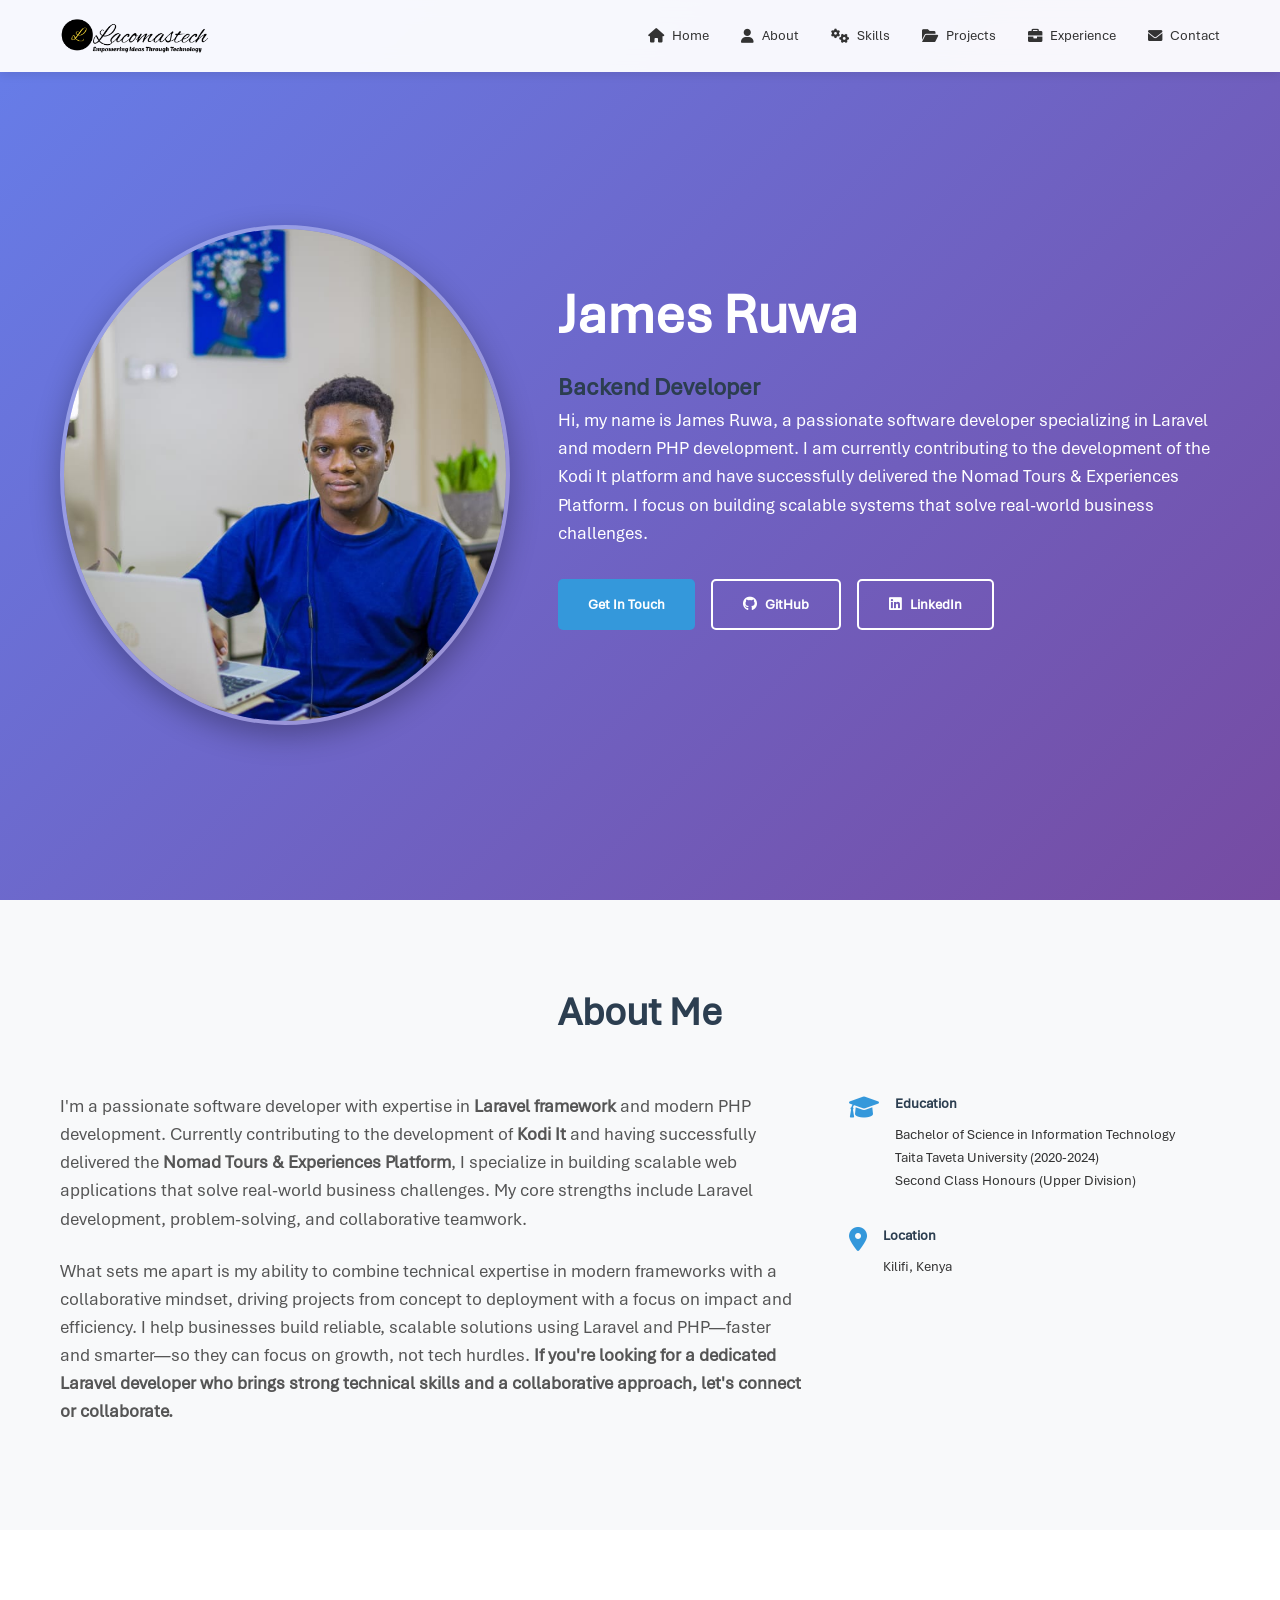
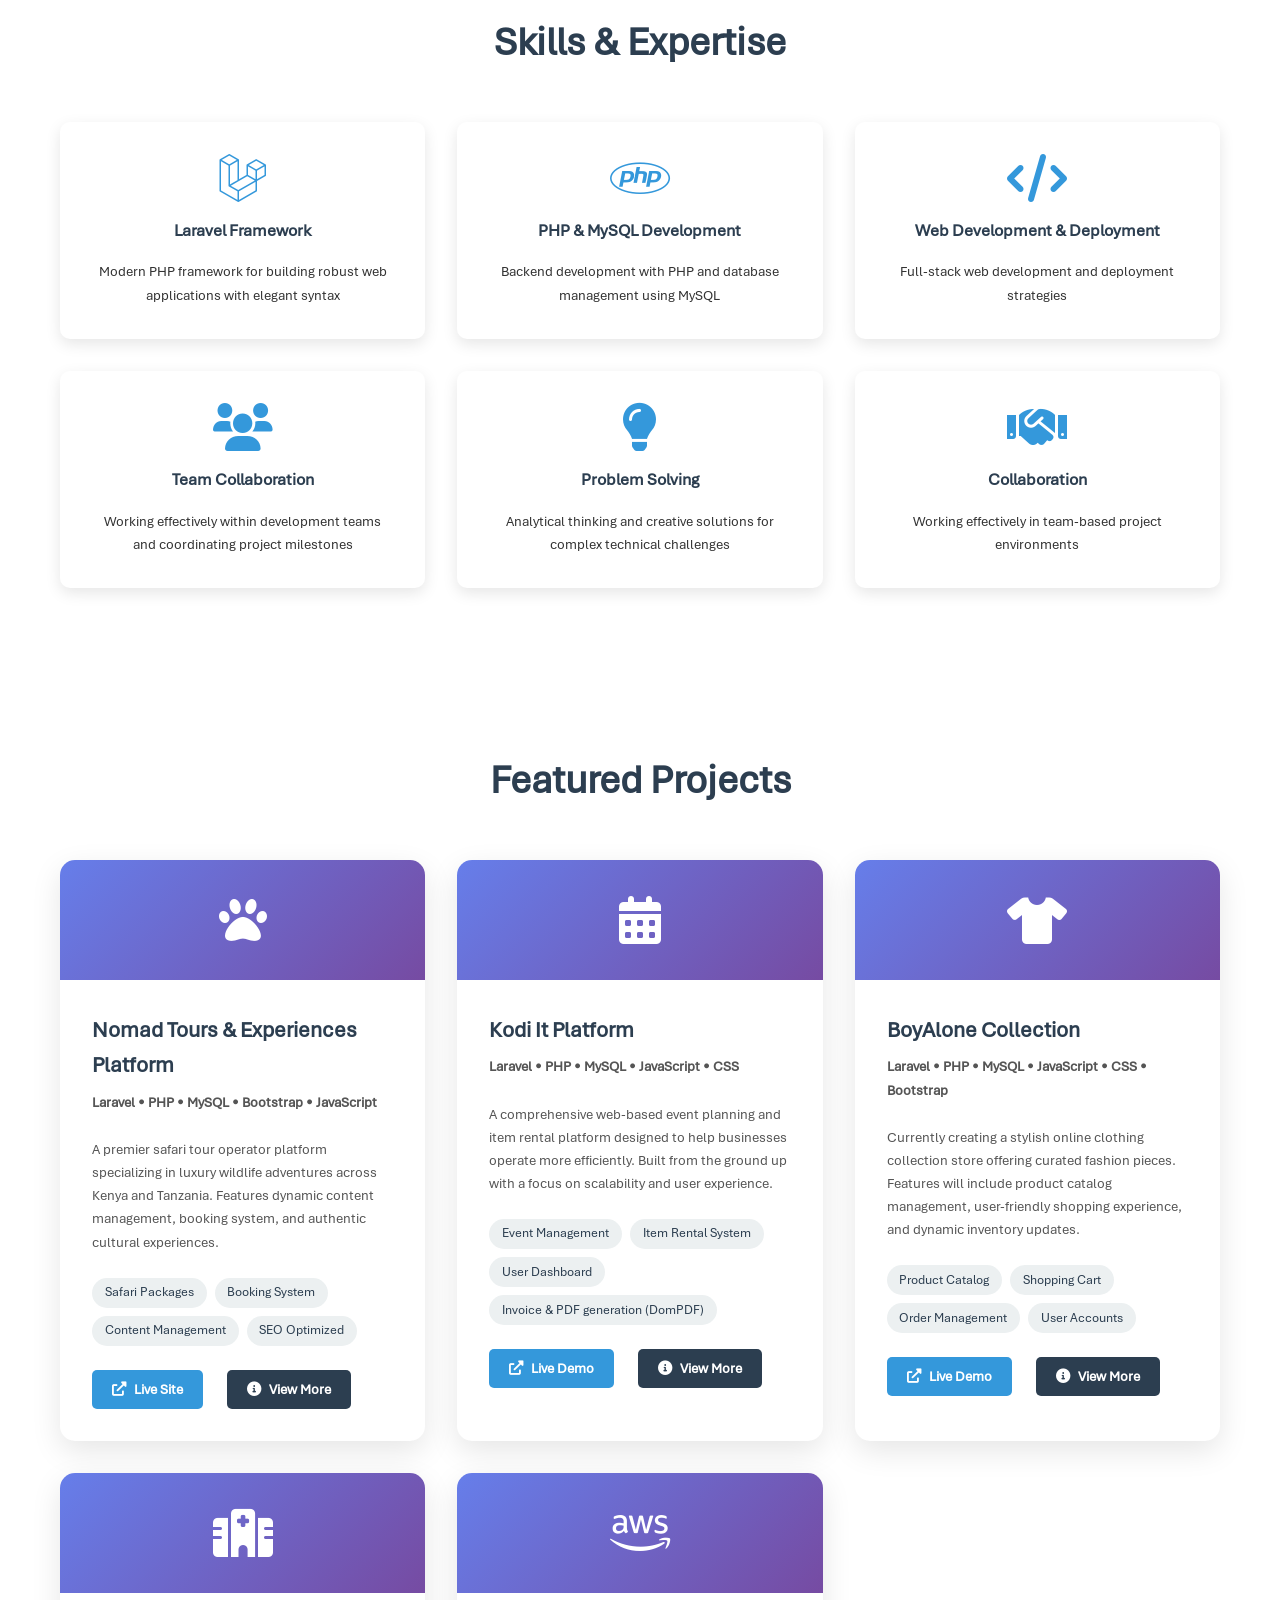
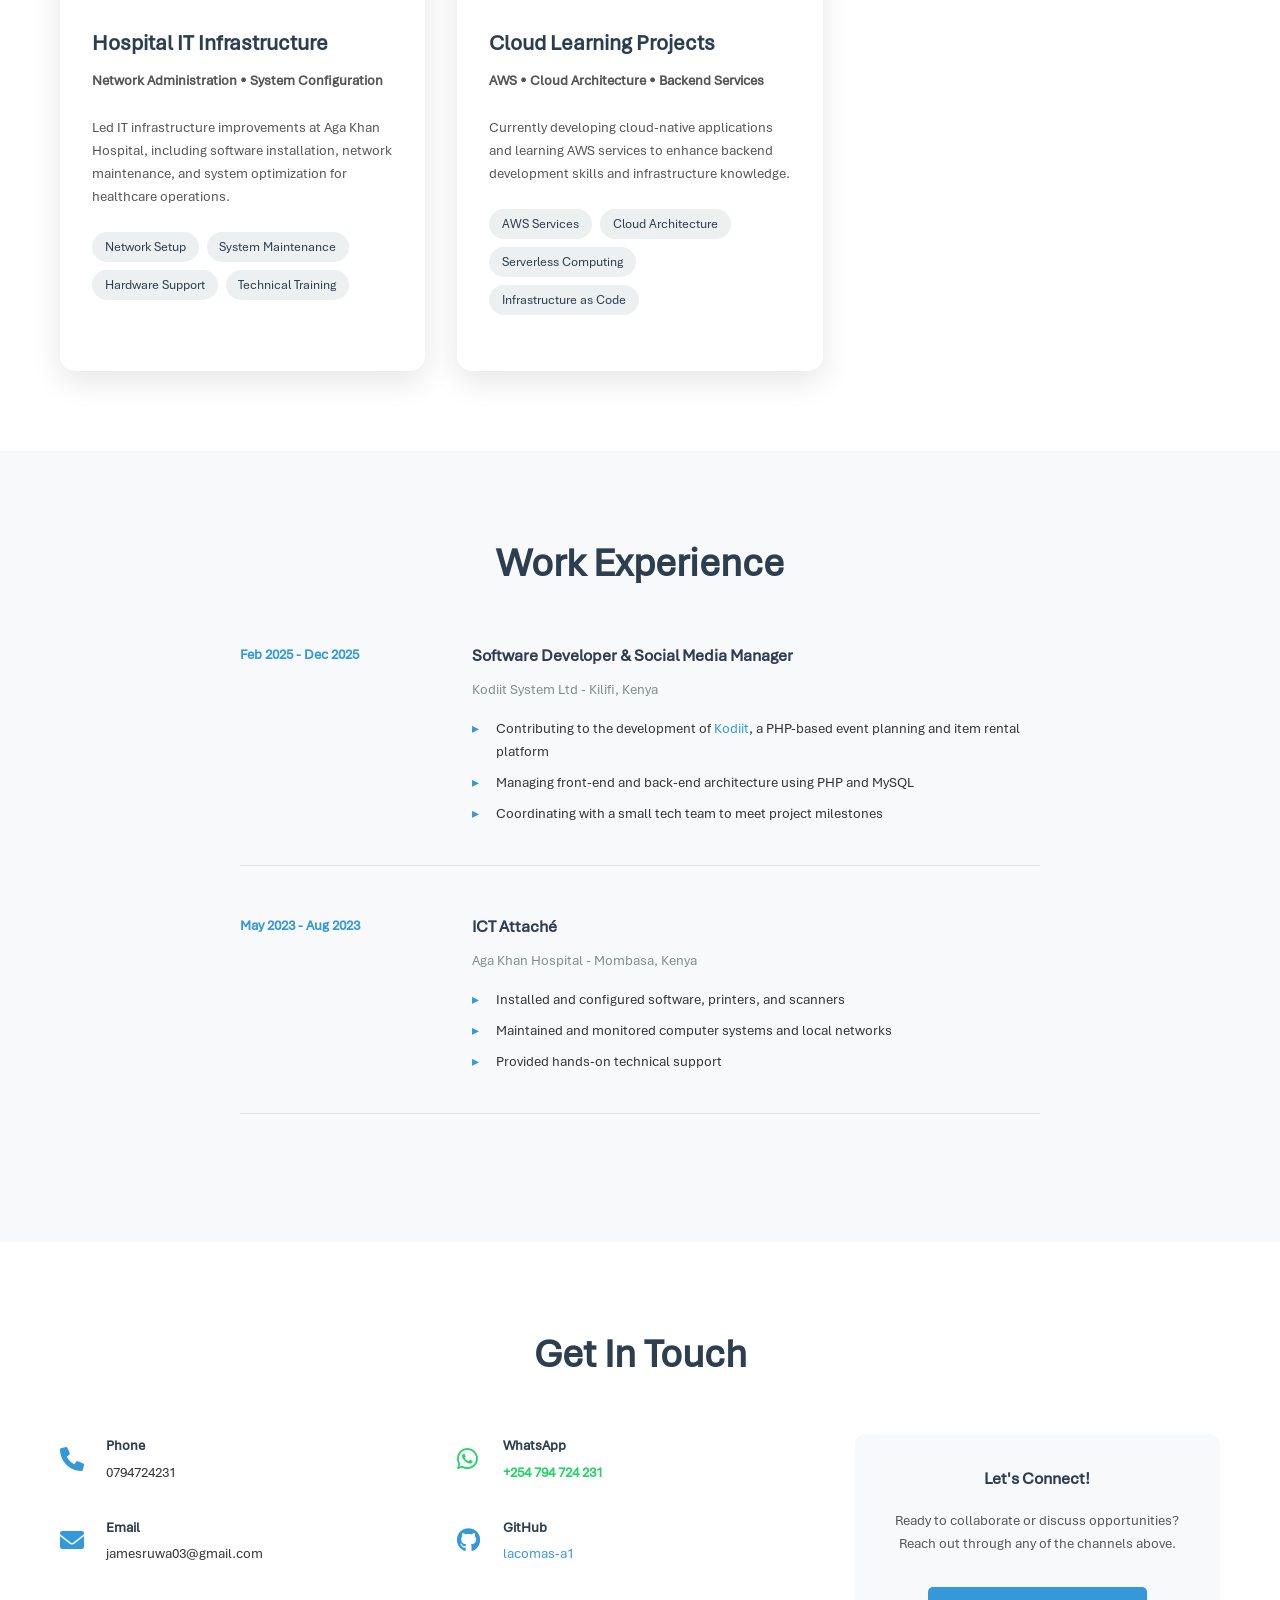
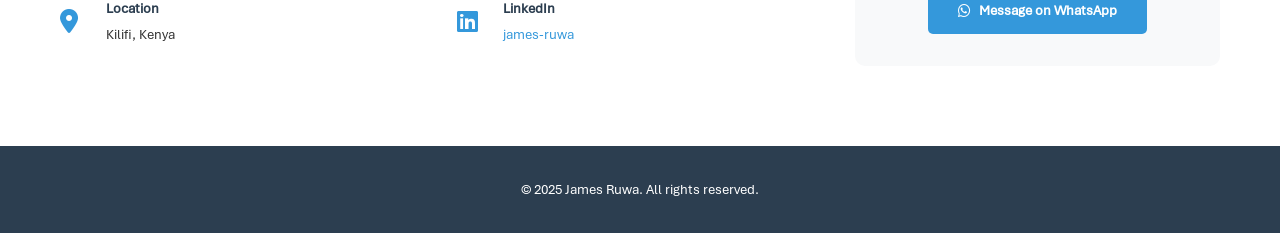
<file: index.html>
<!DOCTYPE html>
<html lang="en">

<head>
    <meta charset="UTF-8">
    <meta name="viewport" content="width=device-width, initial-scale=1.0">
    <title>James Ruwa | Backend Developer</title>
    <link rel="stylesheet" href="styles.css">
    <link href="https://cdnjs.cloudflare.com/ajax/libs/font-awesome/6.0.0/css/all.min.css" rel="stylesheet">
</head>

<body>
    <nav class="navbar">
        <div class="nav-container">
            <div class="nav-logo">
                <img src="images/logo.png" alt="James Ruwa" class="logo-img">
            </div>
            <ul class="nav-menu">
                <li><a href="#home"><i class="fas fa-home"></i> Home</a></li>
                <li><a href="#about"><i class="fas fa-user"></i> About</a></li>
                <li><a href="#skills"><i class="fas fa-cogs"></i> Skills</a></li>
                <li><a href="#projects"><i class="fas fa-folder-open"></i> Projects</a></li>
                <li><a href="#experience"><i class="fas fa-briefcase"></i> Experience</a></li>
                <li><a href="#contact"><i class="fas fa-envelope"></i> Contact</a></li>
            </ul>
            <div class="hamburger">
                <span></span>
                <span></span>
                <span></span>
            </div>
        </div>
    </nav>

    <section id="home" class="hero">
        <div class="hero-content">
            <div class="hero-image">
                <img src="images/profile.jpg" alt="James Ruwa" class="profile-pic">
            </div>
            <div class="hero-text">
                <h1>James Ruwa</h1>
                <h3 style="font-size: 1.5rem; color: #2c3e50;">Backend Developer</h3>
                <p>
                    Hi, my name is James Ruwa, a passionate software developer specializing in Laravel and modern PHP
                    development.
                    I am currently contributing to the development of the Kodi It platform and have successfully
                    delivered the
                    Nomad Tours & Experiences Platform.
                    I focus on building scalable systems that solve real-world business challenges.
                </p>
                <div class="hero-buttons">
                    <a href="#contact" class="btn primary">Get In Touch</a>
                    <a href="https://github.com/lacomas-a1" target="_blank" class="btn secondary">
                        <i class="fab fa-github"></i> GitHub
                    </a>
                    <a href="https://www.linkedin.com/in/james-ruwa-442330355/" target="_blank" class="btn secondary">
                        <i class="fab fa-linkedin"></i> LinkedIn
                    </a>
                </div>
            </div>
        </div>
    </section>

    <section id="about" class="about">
        <div class="container">
            <h2>About Me</h2>
            <div class="about-content">
                <div class="about-text">
                    <p>I'm a passionate software developer with expertise in <strong>Laravel framework</strong> and
                        modern PHP development. Currently contributing to the development of
                        <strong>Kodi It</strong> and having successfully delivered the <strong>Nomad Tours & Experiences
                            Platform</strong>, I specialize in building scalable web applications that solve real-world
                        business challenges. My core strengths include Laravel development, problem-solving, and
                        collaborative teamwork.
                    </p>
                    <p>What sets me apart is my ability to combine technical expertise in modern frameworks with a
                        collaborative mindset, driving projects from concept to deployment with a focus on impact and
                        efficiency. I help businesses build reliable, scalable solutions using Laravel and PHP—faster
                        and smarter—so they can focus on growth, not tech hurdles. <strong>If you're looking for a
                            dedicated Laravel developer who brings strong technical skills and a collaborative approach,
                            let's
                            connect or collaborate.</strong></p>
                </div>
                <div class="about-info">
                    <div class="info-item">
                        <i class="fas fa-graduation-cap"></i>
                        <div>
                            <h4>Education</h4>
                            <p>Bachelor of Science in Information Technology<br>
                                Taita Taveta University (2020-2024)<br>
                                Second Class Honours (Upper Division)</p>
                        </div>
                    </div>
                    <div class="info-item">
                        <i class="fas fa-map-marker-alt"></i>
                        <div>
                            <h4>Location</h4>
                            <p>Kilifi, Kenya</p>
                        </div>
                    </div>
                </div>
            </div>
        </div>
    </section>

    <section id="skills" class="skills">
        <div class="container">
            <h2>Skills & Expertise</h2>
            <div class="skills-grid">
                <div class="skill-card">
                    <i class="fab fa-laravel"></i>
                    <h3>Laravel Framework</h3>
                    <p>Modern PHP framework for building robust web applications with elegant syntax</p>
                </div>
                <div class="skill-card">
                    <i class="fab fa-php"></i>
                    <h3>PHP & MySQL Development</h3>
                    <p>Backend development with PHP and database management using MySQL</p>
                </div>
                <div class="skill-card">
                    <i class="fas fa-code"></i>
                    <h3>Web Development & Deployment</h3>
                    <p>Full-stack web development and deployment strategies</p>
                </div>
                <div class="skill-card">
                    <i class="fas fa-users"></i>
                    <h3>Team Collaboration</h3>
                    <p>Working effectively within development teams and coordinating project milestones</p>
                </div>
                <div class="skill-card">
                    <i class="fas fa-lightbulb"></i>
                    <h3>Problem Solving</h3>
                    <p>Analytical thinking and creative solutions for complex technical challenges</p>
                </div>
                <div class="skill-card">
                    <i class="fas fa-handshake"></i>
                    <h3>Collaboration</h3>
                    <p>Working effectively in team-based project environments</p>
                </div>
            </div>
        </div>
    </section>

    <section id="projects" class="projects">
        <div class="container">
            <h2>Featured Projects</h2>
            <div class="projects-grid">
                <div class="project-card">
                    <div class="project-image">
                        <i class="fas fa-paw"></i>
                    </div>
                    <div class="project-content">
                        <h3>Nomad Tours & Experiences Platform</h3>
                        <p class="project-tech">Laravel • PHP • MySQL • Bootstrap • JavaScript</p>
                        <p>A premier safari tour operator platform specializing in luxury wildlife adventures across
                            Kenya and Tanzania. Features dynamic content management, booking system, and authentic
                            cultural experiences.</p>
                        <div class="project-features">
                            <span class="feature-tag">Safari Packages</span>
                            <span class="feature-tag">Booking System</span>
                            <span class="feature-tag">Content Management</span>
                            <span class="feature-tag">SEO Optimized</span>
                        </div>
                        <div class="project-links">
                            <a href="https://wildnomads.co.ke" target="_blank" class="btn primary">
                                <i class="fas fa-external-link-alt"></i> Live Site
                            </a>
                            <a href="project-nomad.html" class="btn secondary view-more">
                                <i class="fas fa-info-circle"></i> View More
                            </a>
                        </div>
                    </div>
                </div>

                <div class="project-card">
                    <div class="project-image">
                        <i class="fas fa-calendar-alt"></i>
                    </div>
                    <div class="project-content">
                        <h3>Kodi It Platform</h3>
                        <p class="project-tech">Laravel • PHP • MySQL • JavaScript • CSS</p>
                        <p>A comprehensive web-based event planning and item rental platform designed to help businesses
                            operate more efficiently. Built from the ground up with a focus on scalability and user
                            experience.</p>
                        <div class="project-features">
                            <span class="feature-tag">Event Management</span>
                            <span class="feature-tag">Item Rental System</span>
                            <span class="feature-tag">User Dashboard</span>
                            <span class="feature-tag">Invoice & PDF generation (DomPDF)</span>
                            <!-- <span class="feature-tag">Payment Integration</span> -->
                        </div>
                        <div class="project-links">
                            <a href="https://kodiit.africa" target="_blank" class="btn primary">
                                <i class="fas fa-external-link-alt"></i> Live Demo
                            </a>
                            <a href="project-kodiit.html" class="btn secondary view-more">
                                <i class="fas fa-info-circle"></i> View More
                            </a>
                        </div>
                    </div>
                </div>

                <div class="project-card">
                    <div class="project-image">
                        <i class="fas fa-tshirt"></i>
                    </div>
                    <div class="project-content">
                        <h3>BoyAlone Collection</h3>
                        <p class="project-tech">Laravel • PHP • MySQL • JavaScript • CSS • Bootstrap</p>
                        <p>Currently creating a stylish online clothing collection store offering curated fashion
                            pieces.
                            Features will include product catalog management, user-friendly shopping experience,
                            and dynamic inventory updates.</p>
                        <div class="project-features">
                            <span class="feature-tag">Product Catalog</span>
                            <span class="feature-tag">Shopping Cart</span>
                            <span class="feature-tag">Order Management</span>
                            <span class="feature-tag">User Accounts</span>
                            <!-- <span class="feature-tag">Payment Integration</span> -->
                        </div>
                        <div class="project-links">
                            <a href="#" target="_blank" class="btn primary">
                                <i class="fas fa-external-link-alt"></i> Live Demo
                            </a>
                            <a href="#" class="btn secondary view-more">
                                <i class="fas fa-info-circle"></i> View More
                            </a>
                        </div>
                    </div>
                </div>

                <div class="project-card">
                    <div class="project-image">
                        <i class="fas fa-hospital"></i>
                    </div>
                    <div class="project-content">
                        <h3>Hospital IT Infrastructure</h3>
                        <p class="project-tech">Network Administration • System Configuration</p>
                        <p>Led IT infrastructure improvements at Aga Khan Hospital, including software installation,
                            network maintenance, and system optimization for healthcare operations.</p>
                        <div class="project-features">
                            <span class="feature-tag">Network Setup</span>
                            <span class="feature-tag">System Maintenance</span>
                            <span class="feature-tag">Hardware Support</span>
                            <span class="feature-tag">Technical Training</span>
                        </div>
                    </div>
                </div>

                <div class="project-card">
                    <div class="project-image">
                        <i class="fab fa-aws"></i>
                    </div>
                    <div class="project-content">
                        <h3>Cloud Learning Projects</h3>
                        <p class="project-tech">AWS • Cloud Architecture • Backend Services</p>
                        <p>Currently developing cloud-native applications and learning AWS services to enhance backend
                            development skills and infrastructure knowledge.</p>
                        <div class="project-features">
                            <span class="feature-tag">AWS Services</span>
                            <span class="feature-tag">Cloud Architecture</span>
                            <span class="feature-tag">Serverless Computing</span>
                            <span class="feature-tag">Infrastructure as Code</span>
                        </div>
                    </div>
                </div>
            </div>
        </div>
    </section>


    <section id="experience" class="experience">
        <div class="container">
            <h2>Work Experience</h2>
            <div class="timeline">
                <div class="timeline-item">
                    <div class="timeline-date">Feb 2025 - Dec 2025</div>
                    <div class="timeline-content">
                        <h3>Software Developer & Social Media Manager</h3>
                        <h4>Kodiit System Ltd - Kilifi, Kenya</h4>
                        <ul>
                            <li>Contributing to the development of <a href="https://kodiit.africa"
                                    target="_blank">Kodiit</a>, a PHP-based event planning and item rental platform</li>
                            <li>Managing front-end and back-end architecture using PHP and MySQL</li>
                            <li>Coordinating with a small tech team to meet project milestones</li>
                        </ul>
                    </div>
                </div>
                <div class="timeline-item">
                    <div class="timeline-date">May 2023 - Aug 2023</div>
                    <div class="timeline-content">
                        <h3>ICT Attaché</h3>
                        <h4>Aga Khan Hospital - Mombasa, Kenya</h4>
                        <ul>
                            <li>Installed and configured software, printers, and scanners</li>
                            <li>Maintained and monitored computer systems and local networks</li>
                            <li>Provided hands-on technical support</li>
                        </ul>
                    </div>
                </div>
            </div>
        </div>
    </section>

    <section id="contact" class="contact">
        <div class="container">
            <h2>Get In Touch</h2>
            <div class="contact-content">
                <div class="contact-info">
                    <div class="contact-item">
                        <i class="fas fa-phone"></i>
                        <div>
                            <h4>Phone</h4>
                            <p>0794724231</p>
                        </div>
                    </div>
                    <div class="contact-item">
                        <i class="fas fa-envelope"></i>
                        <div>
                            <h4>Email</h4>
                            <p>jamesruwa03@gmail.com</p>
                        </div>
                    </div>
                    <div class="contact-item">
                        <i class="fas fa-map-marker-alt"></i>
                        <div>
                            <h4>Location</h4>
                            <p>Kilifi, Kenya</p>
                        </div>
                    </div>
                </div>
                <div class="social-links">
                    <div class="contact-item">
                        <i class="fab fa-whatsapp"></i>
                        <div>
                            <h4>WhatsApp</h4>
                            <p><a href="https://wa.me/254794724231" target="_blank">+254 794 724 231</a></p>
                        </div>
                    </div>
                    <div class="contact-item">
                        <i class="fab fa-github"></i>
                        <div>
                            <h4>GitHub</h4>
                            <p><a href="https://github.com/lacomas-a1" target="_blank">lacomas-a1</a></p>
                        </div>
                    </div>
                    <div class="contact-item">
                        <i class="fab fa-linkedin"></i>
                        <div>
                            <h4>LinkedIn</h4>
                            <p><a href="https://www.linkedin.com/in/james-ruwa-442330355/"
                                    target="_blank">james-ruwa</a></p>
                        </div>
                    </div>
                </div>
                <div class="contact-cta">
                    <h3>Let's Connect!</h3>
                    <p>Ready to collaborate or discuss opportunities? Reach out through any of the channels above.</p>
                    <a href="https://wa.me/254794724231?text=Hi%20James,%20I%20found%20your%20portfolio%20and%20would%20like%20to%20connect!"
                        target="_blank" class="btn primary"><i class="fab fa-whatsapp"></i> Message on WhatsApp</a>
                </div>
            </div>
        </div>
    </section>

    <footer class="footer">
        <div class="container">
            <p>&copy; 2025 James Ruwa. All rights reserved.</p>
        </div>
    </footer>

    <script src="script.js"></script>
</body>

</html>
</file>
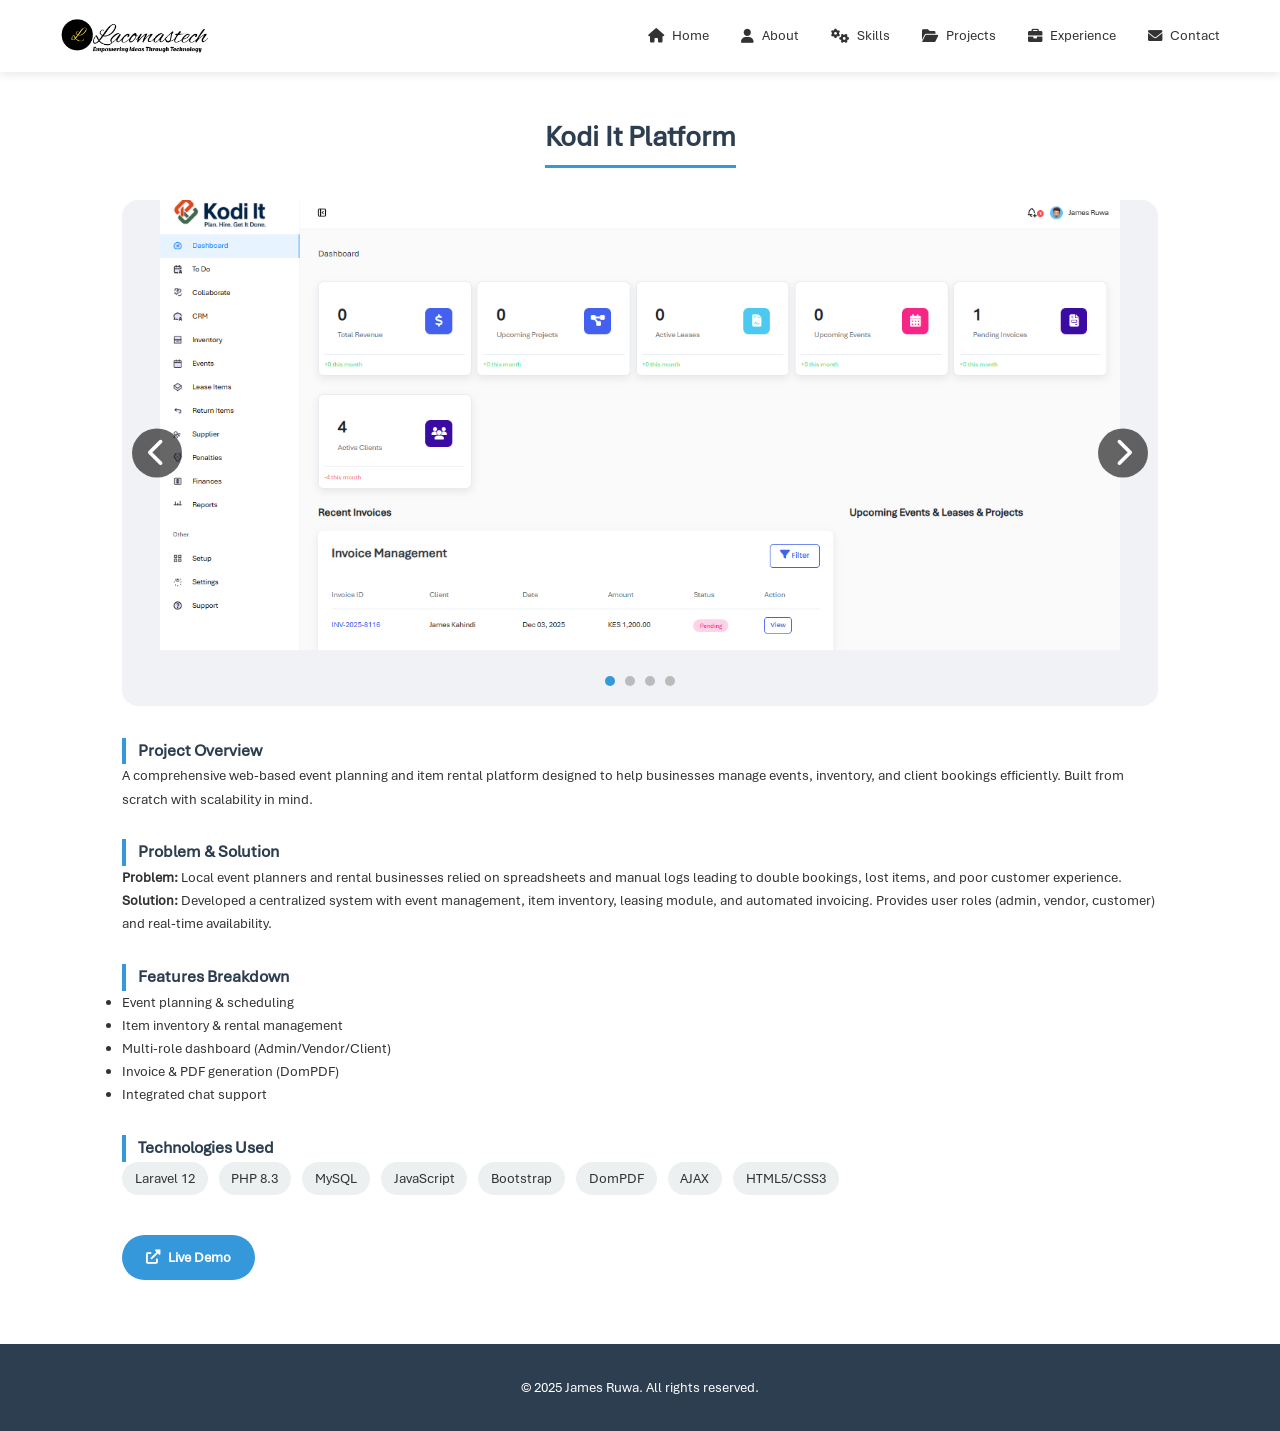
<file: project-kodiit.html>
<!DOCTYPE html>
<html lang="en">
<head>
    <meta charset="UTF-8">
    <meta name="viewport" content="width=device-width, initial-scale=1.0">
    <title>Kodi It Platform - Case Study | James Ruwa</title>
    <link rel="stylesheet" href="styles.css">
    <link href="https://cdnjs.cloudflare.com/ajax/libs/font-awesome/6.0.0/css/all.min.css" rel="stylesheet">
    <style>
        /* Same extra styles as nomad page */
        .case-study-container {
            max-width: 1100px;
            margin: 2rem auto;
            background: white;
            /* border-radius: 24px; */
            padding: 2rem;
            /* box-shadow: 0 10px 30px rgba(0,0,0,0.1); */
        }
        .back-link {
            display: inline-block;
            margin-bottom: 1.5rem;
            color: #3498db;
            text-decoration: none;
            font-weight: 500;
        }
        .back-link i { margin-right: 0.5rem; }
        h1 {
            color: #2c3e50;
            border-bottom: 3px solid #3498db;
            display: inline-block;
            padding-bottom: 0.3rem;
        }
        .carousel {
            position: relative;
            margin: 2rem 0;
            border-radius: 16px;
            overflow: hidden;
            background: #f1f2f6;
        }
        .carousel-images {
            display: flex;
            transition: transform 0.4s ease;
        }
        .carousel-image {
            flex: 0 0 100%;
            text-align: center;
        }
        .carousel-image img {
            width: 100%;
            height: auto;
            max-height: 450px;
            object-fit: contain;
        }
        .carousel-btn {
            position: absolute;
            top: 50%;
            transform: translateY(-50%);
            background: rgba(0,0,0,0.6);
            color: white;
            border: none;
            font-size: 1.8rem;
            padding: 0.5rem 1rem;
            cursor: pointer;
            border-radius: 50%;
        }
        .prev-btn { left: 10px; }
        .next-btn { right: 10px; }
        .carousel-dots {
            text-align: center;
            padding: 0.8rem;
        }
        .dot {
            display: inline-block;
            width: 10px;
            height: 10px;
            background: #bbb;
            border-radius: 50%;
            margin: 0 5px;
            cursor: pointer;
        }
        .dot.active { background: #3498db; }
        h3 {
            color: #2c3e50;
            margin-top: 1.8rem;
            border-left: 4px solid #3498db;
            padding-left: 0.75rem;
        }
        .tech-badge {
            display: inline-block;
            background: #ecf0f1;
            padding: 0.3rem 0.8rem;
            border-radius: 20px;
            margin-right: 0.5rem;
            margin-bottom: 0.5rem;
        }
        .project-links {
            margin-top: 2rem;
            display: flex;
            gap: 1rem;
            flex-wrap: wrap;
        }
        .btn-large {
            background: #3498db;
            color: white;
            padding: 0.7rem 1.5rem;
            border-radius: 40px;
            text-decoration: none;
            font-weight: bold;
            display: inline-flex;
            align-items: center;
            gap: 0.5rem;
        }
        .btn-large.github { background: #2c3e50; }
        @media (max-width: 768px) {
            .case-study-container { padding: 1.2rem; margin: 1rem; }
        }
    </style>
</head>
<body>

    <!-- SAME NAVBAR -->
    <nav class="navbar">
        <div class="nav-container">
            <div class="nav-logo">
                <img src="images/logo.png" alt="James Ruwa" class="logo-img">
            </div>
            <ul class="nav-menu">
                <li><a href="index.html#home"><i class="fas fa-home"></i> Home</a></li>
                <li><a href="index.html#about"><i class="fas fa-user"></i> About</a></li>
                <li><a href="index.html#skills"><i class="fas fa-cogs"></i> Skills</a></li>
                <li><a href="index.html#projects"><i class="fas fa-folder-open"></i> Projects</a></li>
                <li><a href="index.html#experience"><i class="fas fa-briefcase"></i> Experience</a></li>
                <li><a href="index.html#contact"><i class="fas fa-envelope"></i> Contact</a></li>
            </ul>
            <div class="hamburger">
                <span></span>
                <span></span>
                <span></span>
            </div>
        </div>
    </nav>

    <div class="case-study-container">
        <!-- <a href="index.html" class="back-link"><i class="fas fa-arrow-left"></i> Back to Portfolio</a> -->
        <div class="title" style="text-align: center; margin-top: 50px;">
            <h1>Kodi It Platform</h1>
        </div>
        
        <div class="carousel" id="carousel">
            <div class="carousel-images" id="carouselImages">
                <div class="carousel-image"><img src="images/kodiit-dashboard.PNG" alt="Dashboard" onerror="this.src='https://placehold.co/800x450?text=Dashboard+Screenshot'"></div>
                <div class="carousel-image"><img src="images/kodiit-quote.PNG" alt="Item Rental" onerror="this.src='https://placehold.co/800x450?text=Rental+Module'"></div>
                <div class="carousel-image"><img src="images/kodiit-notification.PNG" alt="Invoice Generation" onerror="this.src='https://placehold.co/800x450?text=Invoice+PDF'"></div>
                <div class="carousel-image"><img src="images/kodiit-previllages.PNG" alt="Chat System" onerror="this.src='https://placehold.co/800x450?text=Chat+Support'"></div>
            </div>
            <button class="carousel-btn prev-btn" id="prevBtn"><i class="fas fa-chevron-left"></i></button>
            <button class="carousel-btn next-btn" id="nextBtn"><i class="fas fa-chevron-right"></i></button>
            <div class="carousel-dots" id="carouselDots"></div>
        </div>

        <h3>Project Overview</h3>
        <p>A comprehensive web-based event planning and item rental platform designed to help businesses manage events, inventory, and client bookings efficiently. Built from scratch with scalability in mind.</p>

        <h3>Problem & Solution</h3>
        <p><strong>Problem:</strong> Local event planners and rental businesses relied on spreadsheets and manual logs leading to double bookings, lost items, and poor customer experience.</p>
        <p><strong>Solution:</strong> Developed a centralized system with event management, item inventory, leasing module, and automated invoicing. Provides user roles (admin, vendor, customer) and real-time availability.</p>

        <h3>Features Breakdown</h3>
        <ul>
            <li>Event planning & scheduling</li>
            <li>Item inventory & rental management</li>
            <li>Multi-role dashboard (Admin/Vendor/Client)</li>
            <li>Invoice & PDF generation (DomPDF)</li>
            <li>Integrated chat support</li>
            <!-- <li>Payment tracking</li> -->
        </ul>

        <h3>Technologies Used</h3>
        <div>
            <span class="tech-badge">Laravel 12</span>
            <span class="tech-badge">PHP 8.3</span>
            <span class="tech-badge">MySQL</span>
            <span class="tech-badge">JavaScript</span>
            <span class="tech-badge">Bootstrap</span>
            <span class="tech-badge">DomPDF</span>
            <span class="tech-badge">AJAX</span>
            <span class="tech-badge">HTML5/CSS3</span>
        </div>

        <!-- <h3>My Role</h3>
        <p>Lead backend developer – designed database architecture, implemented core rental logic, built admin panels, and integrated chat system. Also handled UI/UX coordination.</p>

        <h3>Challenges & Learnings</h3>
        <p><strong>Challenge:</strong> Creating a real-time availability checker for rental items without conflicts was complex. I used transaction locking and optimized queries to prevent double booking. Additionally, implementing a chat system required learning WebSockets basics; I used polling with AJAX as a fallback.</p>
        <p><strong>What I learned:</strong> Mastered complex SQL joins and transaction management. Improved problem-solving in inventory systems and learned to balance feature delivery with performance.</p> -->

        <div class="project-links">
            <a href="https://kodiit.africa" target="_blank" class="btn-large"><i class="fas fa-external-link-alt"></i> Live Demo</a>
            <!-- <a href="https://github.com/lacomas-a1/kodiit-platform" target="_blank" class="btn-large github"><i class="fab fa-github"></i> GitHub Repository</a> -->
        </div>
    </div>

    <!-- SAME FOOTER -->
    <footer class="footer">
        <div class="container">
            <p>&copy; 2025 James Ruwa. All rights reserved.</p>
        </div>
    </footer>

    <script src="script.js"></script>
    <script>
        const carouselImages = document.getElementById('carouselImages');
        const prevBtn = document.getElementById('prevBtn');
        const nextBtn = document.getElementById('nextBtn');
        const dotsContainer = document.getElementById('carouselDots');
        let currentIndex = 0;
        const totalImages = document.querySelectorAll('.carousel-image').length;
        
        function updateCarousel() {
            const offset = -currentIndex * 100;
            carouselImages.style.transform = `translateX(${offset}%)`;
            document.querySelectorAll('.dot').forEach((dot, idx) => {
                dot.classList.toggle('active', idx === currentIndex);
            });
        }
        
        function createDots() {
            for (let i = 0; i < totalImages; i++) {
                const dot = document.createElement('span');
                dot.classList.add('dot');
                if (i === currentIndex) dot.classList.add('active');
                dot.addEventListener('click', () => {
                    currentIndex = i;
                    updateCarousel();
                });
                dotsContainer.appendChild(dot);
            }
        }
        
        if (prevBtn && nextBtn) {
            prevBtn.addEventListener('click', () => {
                currentIndex = (currentIndex - 1 + totalImages) % totalImages;
                updateCarousel();
            });
            nextBtn.addEventListener('click', () => {
                currentIndex = (currentIndex + 1) % totalImages;
                updateCarousel();
            });
        }
        createDots();
    </script>
</body>
</html>
</file>
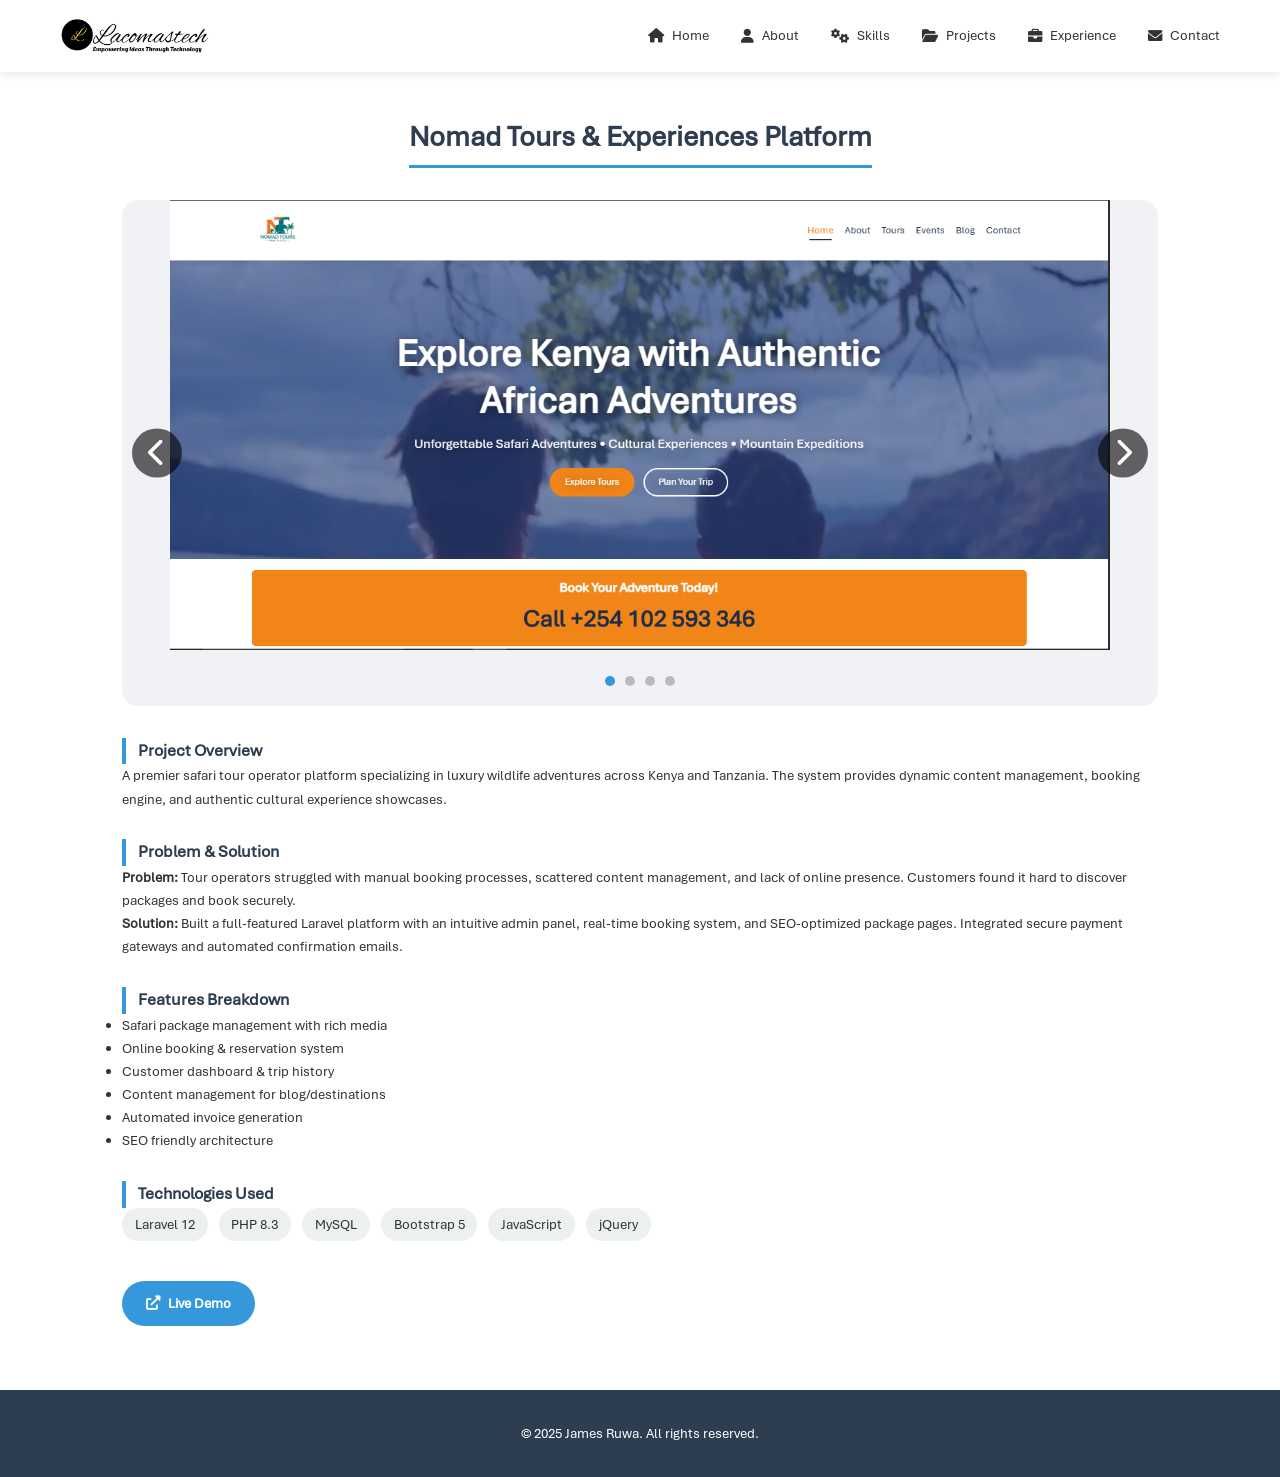
<file: project-nomad.html>
<!DOCTYPE html>
<html lang="en">
<head>
    <meta charset="UTF-8">
    <meta name="viewport" content="width=device-width, initial-scale=1.0">
    <title>Nomad Tours - Case Study | James Ruwa</title>
    <link rel="stylesheet" href="styles.css">
    <link href="https://cdnjs.cloudflare.com/ajax/libs/font-awesome/6.0.0/css/all.min.css" rel="stylesheet">
    <style>
        /* Extra styles for case study content */
        .case-study-container {
            max-width: 1100px;
            margin: 2rem auto;
            background: white;
            /* border-radius: 24px; */
            padding: 2rem;
            /* box-shadow: 0 10px 30px rgba(0,0,0,0.1); */
        }
        .back-link {
            display: inline-block;
            margin-bottom: 1.5rem;
            color: #3498db;
            text-decoration: none;
            font-weight: 500;
        }
        .back-link i { margin-right: 0.5rem; }
        h1 {
            color: #2c3e50;
            border-bottom: 3px solid #3498db;
            display: inline-block;
            padding-bottom: 0.3rem;
        }
        .carousel {
            position: relative;
            margin: 2rem 0;
            border-radius: 16px;
            overflow: hidden;
            background: #f1f2f6;
        }
        .carousel-images {
            display: flex;
            transition: transform 0.4s ease;
        }
        .carousel-image {
            flex: 0 0 100%;
            text-align: center;
        }
        .carousel-image img {
            width: 100%;
            height: auto;
            max-height: 450px;
            object-fit: contain;
        }
        .carousel-btn {
            position: absolute;
            top: 50%;
            transform: translateY(-50%);
            background: rgba(0,0,0,0.6);
            color: white;
            border: none;
            font-size: 1.8rem;
            padding: 0.5rem 1rem;
            cursor: pointer;
            border-radius: 50%;
        }
        .prev-btn { left: 10px; }
        .next-btn { right: 10px; }
        .carousel-dots {
            text-align: center;
            padding: 0.8rem;
        }
        .dot {
            display: inline-block;
            width: 10px;
            height: 10px;
            background: #bbb;
            border-radius: 50%;
            margin: 0 5px;
            cursor: pointer;
        }
        .dot.active { background: #3498db; }
        h3 {
            color: #2c3e50;
            margin-top: 1.8rem;
            border-left: 4px solid #3498db;
            padding-left: 0.75rem;
        }
        .tech-badge {
            display: inline-block;
            background: #ecf0f1;
            padding: 0.3rem 0.8rem;
            border-radius: 20px;
            margin-right: 0.5rem;
            margin-bottom: 0.5rem;
        }
        .project-links {
            margin-top: 2rem;
            display: flex;
            gap: 1rem;
            flex-wrap: wrap;
        }
        .btn-large {
            background: #3498db;
            color: white;
            padding: 0.7rem 1.5rem;
            border-radius: 40px;
            text-decoration: none;
            font-weight: bold;
            display: inline-flex;
            align-items: center;
            gap: 0.5rem;
        }
        .btn-large.github { background: #2c3e50; }
        @media (max-width: 768px) {
            .case-study-container { padding: 1.2rem; margin: 1rem; }
        }
    </style>
</head>
<body>

    <!-- ========== SAME NAVBAR AS HOMEPAGE ========== -->
    <nav class="navbar">
        <div class="nav-container">
            <div class="nav-logo">
                <img src="images/logo.png" alt="James Ruwa" class="logo-img">
            </div>
            <ul class="nav-menu">
                <li><a href="index.html#home"><i class="fas fa-home"></i> Home</a></li>
                <li><a href="index.html#about"><i class="fas fa-user"></i> About</a></li>
                <li><a href="index.html#skills"><i class="fas fa-cogs"></i> Skills</a></li>
                <li><a href="index.html#projects"><i class="fas fa-folder-open"></i> Projects</a></li>
                <li><a href="index.html#experience"><i class="fas fa-briefcase"></i> Experience</a></li>
                <li><a href="index.html#contact"><i class="fas fa-envelope"></i> Contact</a></li>
            </ul>
            <div class="hamburger">
                <span></span>
                <span></span>
                <span></span>
            </div>
        </div>
    </nav>

    <!-- MAIN CASE STUDY CONTENT -->
    <div class="case-study-container">
        <!-- <a href="index.html" class="back-link"><i class="fas fa-arrow-left"></i> Back to Portfolio</a> -->
        <div class="title" style="text-align: center; margin-top: 50px;">
            <h1>Nomad Tours & Experiences Platform</h1>
        </div>
        
        <!-- Carousel -->
        <div class="carousel" id="carousel">
            <div class="carousel-images" id="carouselImages">
                <div class="carousel-image"><img src="images/nomad-tours.PNG" alt="Dashboard" onerror="this.src='https://placehold.co/800x450?text=Dashboard+Screenshot'"></div>
                <div class="carousel-image"><img src="images/nomad-booking.PNG" alt="Booking Page" onerror="this.src='https://placehold.co/800x450?text=Booking+Page'"></div>
                <div class="carousel-image"><img src="images/nomad-dashboard.PNG" alt="Admin Panel" onerror="this.src='https://placehold.co/800x450?text=Admin+Panel'"></div>
                <div class="carousel-image"><img src="images/nomad-toursex.PNG" alt="Safari Packages" onerror="this.src='https://placehold.co/800x450?text=Safari+Packages'"></div>
            </div>
            <button class="carousel-btn prev-btn" id="prevBtn"><i class="fas fa-chevron-left"></i></button>
            <button class="carousel-btn next-btn" id="nextBtn"><i class="fas fa-chevron-right"></i></button>
            <div class="carousel-dots" id="carouselDots"></div>
        </div>

        <h3>Project Overview</h3>
        <p>A premier safari tour operator platform specializing in luxury wildlife adventures across Kenya and Tanzania. The system provides dynamic content management, booking engine, and authentic cultural experience showcases.</p>

        <h3>Problem & Solution</h3>
        <p><strong>Problem:</strong> Tour operators struggled with manual booking processes, scattered content management, and lack of online presence. Customers found it hard to discover packages and book securely.</p>
        <p><strong>Solution:</strong> Built a full-featured Laravel platform with an intuitive admin panel, real-time booking system, and SEO-optimized package pages. Integrated secure payment gateways and automated confirmation emails.</p>

        <h3>Features Breakdown</h3>
        <ul>
            <li>Safari package management with rich media</li>
            <li>Online booking & reservation system</li>
            <li>Customer dashboard & trip history</li>
            <li>Content management for blog/destinations</li>
            <li>Automated invoice generation</li>
            <li>SEO friendly architecture</li>
        </ul>

        <h3>Technologies Used</h3>
        <div>
            <span class="tech-badge">Laravel 12</span>
            <span class="tech-badge">PHP 8.3</span>
            <span class="tech-badge">MySQL</span>
            <span class="tech-badge">Bootstrap 5</span>
            <span class="tech-badge">JavaScript</span>
            <span class="tech-badge">jQuery</span>
            <!-- <span class="tech-badge">PayPal Integration</span>
            <span class="tech-badge">Google Maps API</span> -->
        </div>
<!-- 
        <h3>🧩 My Role</h3>
        <p>Full-stack developer – built backend logic, database schema, booking engine, and integrated frontend templates. Handled deployment and ongoing maintenance.</p>

        <h3>🚀 Challenges & Learnings</h3>
        <p><strong>Challenge:</strong> One challenge was managing real-time availability for multiple safari packages across seasons. I implemented a dynamic availability checker with cached queries to reduce load. Another was creating a responsive admin dashboard; I used Laravel Livewire for real-time updates.</p>
        <p><strong>What I learned:</strong> Deepened my expertise in Laravel relationships, caching strategies, and payment gateway integration. Improved my ability to write clean, maintainable code under deadlines.</p> -->

        <div class="project-links">
            <a href="https://wildnomads.co.ke" target="_blank" class="btn-large"><i class="fas fa-external-link-alt"></i> Live Demo</a>
            <!-- <a href="https://github.com/lacomas-a1/nomad-tours" target="_blank" class="btn-large github"><i class="fab fa-github"></i> GitHub Repository</a> -->
        </div>
    </div>

    <!-- ========== SAME FOOTER AS HOMEPAGE ========== -->
    <footer class="footer">
        <div class="container">
            <p>&copy; 2025 James Ruwa. All rights reserved.</p>
        </div>
    </footer>

    <script src="script.js"></script>
    <script>
        // Carousel logic
        const carouselImages = document.getElementById('carouselImages');
        const prevBtn = document.getElementById('prevBtn');
        const nextBtn = document.getElementById('nextBtn');
        const dotsContainer = document.getElementById('carouselDots');
        let currentIndex = 0;
        const totalImages = document.querySelectorAll('.carousel-image').length;
        
        function updateCarousel() {
            const offset = -currentIndex * 100;
            carouselImages.style.transform = `translateX(${offset}%)`;
            document.querySelectorAll('.dot').forEach((dot, idx) => {
                dot.classList.toggle('active', idx === currentIndex);
            });
        }
        
        function createDots() {
            for (let i = 0; i < totalImages; i++) {
                const dot = document.createElement('span');
                dot.classList.add('dot');
                if (i === currentIndex) dot.classList.add('active');
                dot.addEventListener('click', () => {
                    currentIndex = i;
                    updateCarousel();
                });
                dotsContainer.appendChild(dot);
            }
        }
        
        if (prevBtn && nextBtn) {
            prevBtn.addEventListener('click', () => {
                currentIndex = (currentIndex - 1 + totalImages) % totalImages;
                updateCarousel();
            });
            nextBtn.addEventListener('click', () => {
                currentIndex = (currentIndex + 1) % totalImages;
                updateCarousel();
            });
        }
        createDots();
    </script>
</body>
</html>
</file>
<file: styles.css>
* {
    margin: 0;
    padding: 0;
    box-sizing: border-box;
}

/* Font Definitions */
@font-face {
    font-family: 'Aptos';
    src: url('Aptos/Aptos.ttf') format('truetype');
    font-weight: normal;
    font-style: normal;
    font-display: swap;
}

body {
    /* font-family: 'Plus Jakarta Sans', sans-serif; */
    font-family: 'Aptos', sans-serif;
    color: #333;
    line-height: 1.6;
    font-size: 0.9rem;
}

.container {
    max-width: 1200px;
    margin: 0 auto;
    padding: 0 20px;
}

/* Navigation */
.navbar {
    position: fixed;
    top: 0;
    width: 100%;
    background: rgba(255, 255, 255, 0.95);
    backdrop-filter: blur(10px);
    z-index: 1000;
    padding: 1rem 0;
    box-shadow: 0 2px 10px rgba(0, 0, 0, 0.1);
}

.nav-container {
    max-width: 1200px;
    margin: 0 auto;
    padding: 0 20px;
    display: flex;
    justify-content: space-between;
    align-items: center;
}

.nav-logo {
    display: flex;
    align-items: center;
}

.logo-img {
    height: 40px;
    width: auto;
    max-width: 150px;
    object-fit: contain;
}

.nav-menu {
    display: flex;
    list-style: none;
    gap: 2rem;
}

.nav-menu a {
    text-decoration: none;
    color: #333;
    font-weight: 500;
    transition: color 0.3s;
    display: flex;
    align-items: center;
    gap: 0.5rem;
}

.nav-menu a i {
    font-size: 0.9rem;
}

.nav-menu a:hover {
    color: #3498db;
}

.hamburger {
    display: none;
    flex-direction: column;
    cursor: pointer;
}

.hamburger span {
    width: 25px;
    height: 3px;
    background: #333;
    margin: 3px 0;
    transition: 0.3s;
}

/* Hero Section */
.hero {
    height: 100vh;
    background: linear-gradient(135deg, #667eea 0%, #764ba2 100%);
    display: flex;
    align-items: center;
    justify-content: center;
    color: white;
}

.hero-content {
    display: flex;
    align-items: center;
    gap: 3rem;
    max-width: 1200px;
    padding: 0 20px;
}

.hero-image {
    flex-shrink: 0;
    margin-top: 50px;
}

.profile-pic {
    width: 450px;
    height: 500px;
    border-radius: 50%;
    object-fit: cover;
    border: 4px solid rgba(255, 255, 255, 0.3);
    box-shadow: 0 10px 30px rgba(0, 0, 0, 0.3);
    animation: fadeInLeft 1s ease;
    display: block;
}

.hero-text {
    text-align: left;
}

.hero-text h1 {
    font-size: 3.5rem;
    margin-bottom: 0.5rem;
    animation: fadeInUp 1s ease;
}

.hero-text h2 {
    font-size: 1.5rem;
    margin-bottom: 1rem;
    opacity: 0.9;
    animation: fadeInUp 1s ease 0.2s both;
}

.hero-text p {
    font-size: 1.1rem;
    margin-bottom: 2rem;
    opacity: 0.8;
    animation: fadeInUp 1s ease 0.4s both;
}

.hero-buttons {
    display: flex;
    gap: 1rem;
    animation: fadeInUp 1s ease 0.6s both;
}

.btn {
    padding: 12px 30px;
    text-decoration: none;
    border-radius: 5px;
    font-weight: 600;
    transition: all 0.3s;
    display: inline-flex;
    align-items: center;
    gap: 0.5rem;
}

.btn.primary {
    background: #3498db;
    color: white;
}

.btn.primary:hover {
    background: #2980b9;
    transform: translateY(-2px);
}

.btn.secondary {
    background: transparent;
    color: white;
    border: 2px solid white;
}

.btn.secondary:hover {
    background: white;
    color: #333;
}

/* Sections */
section {
    padding: 80px 0;
}

h2 {
    text-align: center;
    font-size: 2.5rem;
    margin-bottom: 3rem;
    color: #2c3e50;
}

/* About Section */
.about {
    background: #f8f9fa;
}

.about-content {
    display: grid;
    grid-template-columns: 2fr 1fr;
    gap: 3rem;
    align-items: start;
}

.about-text p {
    font-size: 1.1rem;
    margin-bottom: 1.5rem;
    color: #555;
}

.about-info {
    display: flex;
    flex-direction: column;
    gap: 2rem;
}

.info-item {
    display: flex;
    align-items: flex-start;
    gap: 1rem;
}

.info-item i {
    font-size: 1.5rem;
    color: #3498db;
    margin-top: 0.2rem;
}

.info-item h4 {
    margin-bottom: 0.5rem;
    color: #2c3e50;
}

/* Skills Section */
.skills-grid {
    display: grid;
    grid-template-columns: repeat(auto-fit, minmax(300px, 1fr));
    gap: 2rem;
}

.skill-card {
    background: white;
    padding: 2rem;
    border-radius: 10px;
    text-align: center;
    box-shadow: 0 5px 15px rgba(0, 0, 0, 0.1);
    transition: transform 0.3s;
}

.skill-card:hover {
    transform: translateY(-5px);
}

.skill-card i {
    font-size: 3rem;
    color: #3498db;
    margin-bottom: 1rem;
}

.skill-card h3 {
    margin-bottom: 1rem;
    color: #2c3e50;
}

/* Projects Section */
.projects-grid {
    display: grid;
    grid-template-columns: repeat(auto-fit, minmax(350px, 1fr));
    gap: 2rem;
}

.project-card {
    background: white;
    border-radius: 15px;
    overflow: hidden;
    box-shadow: 0 10px 30px rgba(0, 0, 0, 0.1);
    transition: transform 0.3s, box-shadow 0.3s;
}

.project-card:hover {
    transform: translateY(-10px);
    box-shadow: 0 20px 40px rgba(0, 0, 0, 0.15);
}

.project-image {
    background: linear-gradient(135deg, #667eea 0%, #764ba2 100%);
    height: 120px;
    display: flex;
    align-items: center;
    justify-content: center;
    color: white;
}

.project-image i {
    font-size: 3rem;
}

.project-content {
    padding: 2rem;
}

.project-content h3 {
    color: #2c3e50;
    margin-bottom: 0.5rem;
    font-size: 1.4rem;
}

.project-tech {
    color: #3498db;
    font-weight: 600;
    margin-bottom: 1rem;
    font-size: 0.9rem;
}

.project-content p {
    color: #555;
    margin-bottom: 1.5rem;
    line-height: 1.6;
}

.project-features {
    display: flex;
    flex-wrap: wrap;
    gap: 0.5rem;
    margin-bottom: 1.5rem;
}

.feature-tag {
    background: #ecf0f1;
    color: #2c3e50;
    padding: 0.3rem 0.8rem;
    border-radius: 20px;
    font-size: 0.8rem;
    font-weight: 500;
}

.project-links {
    display: flex;
    gap: 1rem;
}

.project-links .btn {
    padding: 8px 20px;
    font-size: 0.9rem;
}

/* Experience Section */
.experience {
    background: #f8f9fa;
}

.timeline {
    max-width: 800px;
    margin: 0 auto;
}

.timeline-item {
    display: grid;
    grid-template-columns: 200px 1fr;
    gap: 2rem;
    margin-bottom: 3rem;
    padding-bottom: 2rem;
    border-bottom: 1px solid #ddd;
}

.timeline-date {
    font-weight: bold;
    color: #3498db;
    font-size: 0.9rem;
}

.timeline-content h3 {
    color: #2c3e50;
    margin-bottom: 0.5rem;
}

.timeline-content h4 {
    color: #7f8c8d;
    margin-bottom: 1rem;
    font-weight: normal;
}

.timeline-content ul {
    list-style: none;
    padding-left: 0;
}

.timeline-content li {
    margin-bottom: 0.5rem;
    padding-left: 1.5rem;
    position: relative;
}

.timeline-content li:before {
    content: "▸";
    position: absolute;
    left: 0;
    color: #3498db;
}

.timeline-content a {
    color: #3498db;
    text-decoration: none;
}

.timeline-content a:hover {
    text-decoration: underline;
}

/* Contact Section */
.contact-content {
    display: grid;
    grid-template-columns: 1fr 1fr 1fr;
    gap: 2rem;
    align-items: start;
}

.contact-info,
.social-links {
    display: flex;
    flex-direction: column;
    gap: 2rem;
}

.contact-cta {
    text-align: center;
    padding: 2rem;
    background: #f8f9fa;
    border-radius: 10px;
}

.contact-cta h3 {
    color: #2c3e50;
    margin-bottom: 1rem;
}

.contact-cta p {
    color: #555;
    margin-bottom: 2rem;
}

.contact-item {
    display: flex;
    align-items: center;
    gap: 1rem;
}

.contact-item i {
    font-size: 1.5rem;
    color: #3498db;
    width: 30px;
}

.contact-item h4 {
    margin-bottom: 0.2rem;
    color: #2c3e50;
}

.contact-item a {
    color: #3498db;
    text-decoration: none;
}

.contact-item a[href*="wa.me"] {
    color: #25D366;
    font-weight: 600;
}

.contact-item i.fa-whatsapp {
    color: #25D366;
}

/* Footer */
.footer {
    background: #2c3e50;
    color: white;
    text-align: center;
    padding: 2rem 0;
}

/* Animations */
@keyframes fadeInUp {
    from {
        opacity: 0;
        transform: translateY(30px);
    }

    to {
        opacity: 1;
        transform: translateY(0);
    }
}

@keyframes fadeInLeft {
    from {
        opacity: 0;
        transform: translateX(-30px);
    }

    to {
        opacity: 1;
        transform: translateX(0);
    }
}

/* Responsive Design */
@media (max-width: 768px) {
    .hamburger {
        display: flex;
    }

    .nav-menu {
        position: fixed;
        left: -100%;
        top: 70px;
        flex-direction: column;
        background-color: white;
        width: 100%;
        text-align: center;
        transition: 0.3s;
        box-shadow: 0 10px 27px rgba(0, 0, 0, 0.05);
        padding: 2rem 0;
    }

    .nav-menu.active {
        left: 0;
    }

    .hero-content {
        flex-direction: column;
        text-align: center;
        gap: 2rem;
        padding: 0 15px;
    }

    .hero-text {
        text-align: center;
    }

    .hero-text h1 {
        font-size: 2.2rem;
    }

    .hero-text h2 {
        font-size: 1.2rem;
    }

    .hero-text p {
        font-size: 1rem;

    }

    /* .hero-image {
        margin-top: 100px;
    } */

    .profile-pic {
        width: 250px;
        height: 250px;
    }

    .hero-buttons {
        flex-direction: column;
        align-items: center;
        gap: 0.8rem;
        width: 100%;
    }

    .hero-buttons .btn {
        width: 100%;
        max-width: 280px;
        justify-content: center;
        text-align: center;
    }

    .about-content {
        grid-template-columns: 1fr;
        gap: 2rem;
    }

    .timeline-item {
        grid-template-columns: 1fr;
        gap: 1rem;
    }

    .contact-content {
        grid-template-columns: 1fr;
        gap: 2rem;
    }

    .contact-info,
    .social-links {
        gap: 1.5rem;
    }

    .contact-cta {
        margin-top: 1rem;
        padding: 1.5rem;
    }

    .skills-grid {
        grid-template-columns: 1fr;
        gap: 1.5rem;
    }

    .projects-grid {
        grid-template-columns: 1fr;
        gap: 1.5rem;
    }

    .project-card {
        margin: 0 10px;
    }

    .container {
        padding: 0 15px;
    }

    section {
        padding: 60px 0;
    }

    h2 {
        font-size: 2rem;
        margin-bottom: 2rem;
    }
}

@media (max-width: 480px) {
    .hero-text h1 {
        font-size: 1.8rem;
    }

    .profile-pic {
        width: 220px;
        height: 220px;
    }

    .hero-buttons {
        gap: 0.6rem;
        width: 100%;
    }

    .hero-buttons .btn {
        padding: 10px 16px;
        font-size: 0.85rem;
        width: 100%;
        max-width: 260px;
        text-align: center;
    }

    .contact-item {
        flex-direction: column;
        align-items: flex-start;
        gap: 0.5rem;
    }

    .contact-item i {
        align-self: flex-start;
    }
}

@media (max-width: 400px) {
    .hero-text h1 {
        font-size: 1.8rem;
    }

    .profile-pic {
        width: 180px;
        height: 180px;
    }

    .hero-text p {
        font-size: 1rem;
        display: none;
    }
}

@media (max-width: 320px) {
    .hero-text h1 {
        font-size: 1.8rem;
    }

    .profile-pic {
        display: none;
    }

    .hero-text p {
        font-size: 1rem;
        display: none;
    }
}

.btn.view-more {
    background: #2c3e50;
    margin-left: 0.5rem;
    border: none;
    cursor: pointer;
}

.btn.view-more:hover {
    background: #3498db;
}
</file>
